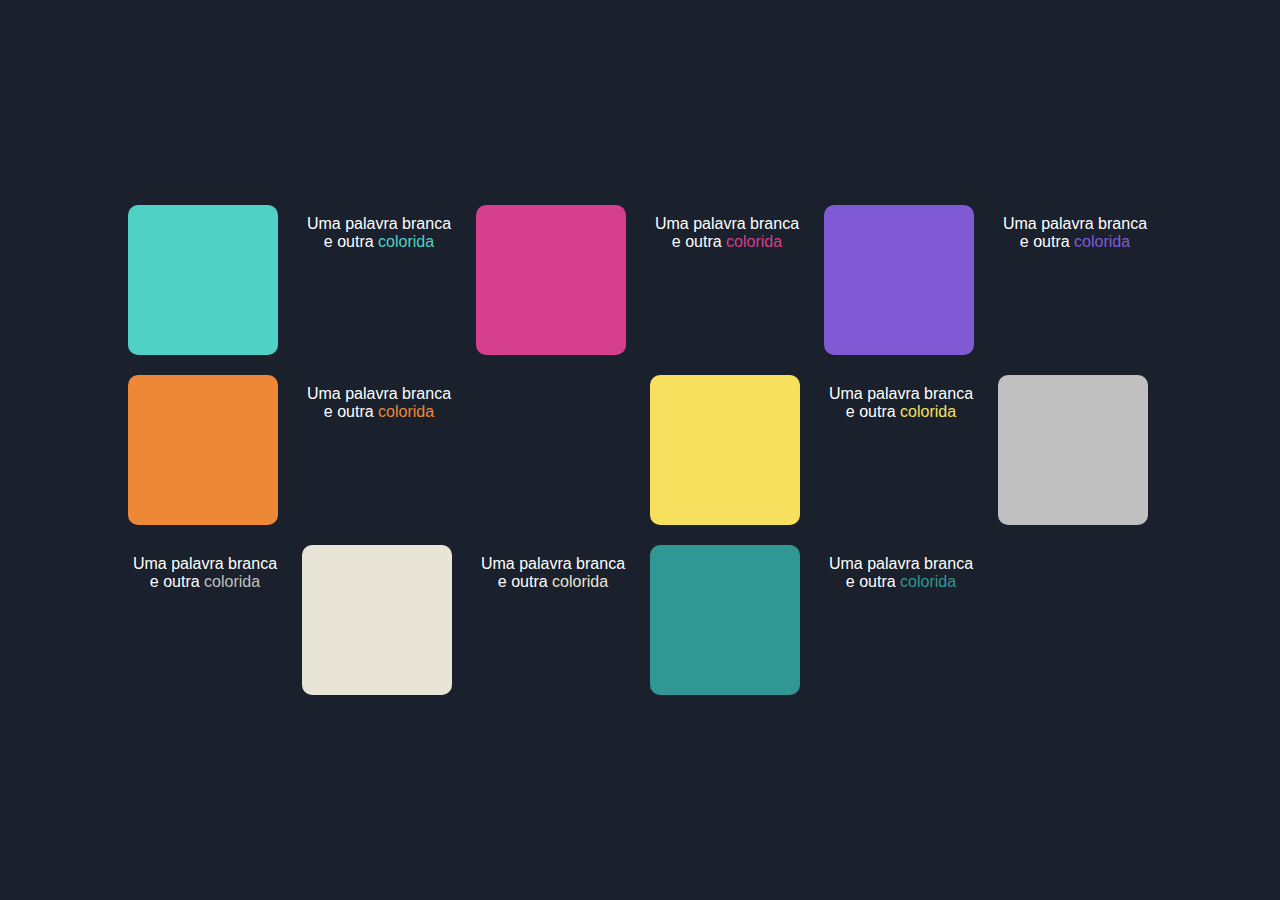
<file: cores.html>
<!DOCTYPE html>
<html lang="en">
<head>
    <meta charset="UTF-8">
    <meta name="viewport" content="width=device-width, initial-scale=1.0">
    <title>Página Colorida</title>
    <style>
        body {
            margin: 0;
            font-family: Arial, sans-serif;
            background-color: #1a202c;
            color: #ffffff;
            display: flex;
            flex-direction: column;
            align-items: center;
            justify-content: center;
            min-height: 100vh;
        }

        .container {
            display: grid;
            grid-template-columns: repeat(auto-fit, minmax(150px, 1fr));
            gap: 20px;
            width: 80%;
        }

        .box {
            width: 150px;
            height: 150px;
            border-radius: 10px;
            position: relative;
        }

        .box + p {
            margin-top: 10px;
            text-align: center;
            font-size: 16px;
        }

        .azul-neon {
            background-color: #4fd1c5;
        }

        .verde-lima {
            background-color: #d53f8c;
        }

        .roxo-vivido {
            background-color: #805ad5;
        }

        .laranja-corajoso {
            background-color: #ed8936;
        }

        .amarelo-quente {
            background-color: #f6e05e;
        }

        .cinza-claro {
            background-color: #c0c0c0;
        }

        .off-white {
            background-color: #e8e4d6;
        }
        .turq {
            background-color: #319795;
        }

        p span {
            color: white;
        }

        p span.color {
            color: inherit;
        }

    </style>
</head>
<body>
    <div class="container">
        <div class="box azul-neon"></div>
        <p>Uma palavra <span>branca</span> e outra <span class="color" style="color: #4fd1c5;">colorida</span></p>

        <div class="box verde-lima"></div>
        <p>Uma palavra <span>branca</span> e outra <span class="color" style="color: #d53f8c;">colorida</span></p>

        <div class="box roxo-vivido"></div>
        <p>Uma palavra <span>branca</span> e outra <span class="color" style="color: #805ad5;">colorida</span></p>

        <div class="box laranja-corajoso"></div>
        <p>Uma palavra <span>branca</span> e outra <span class="color" style="color: #ed8936;">colorida</span></p>
<br><br>
        <div class="box amarelo-quente"></div>
        <p>Uma palavra <span>branca</span> e outra <span class="color" style="color: #f6e05e;">colorida</span></p>

        <div class="box cinza-claro"></div>
        <p>Uma palavra <span>branca</span> e outra <span class="color" style="color: #c0c0c0;">colorida</span></p>

        <div class="box off-white"></div>
        <p>Uma palavra <span>branca</span> e outra <span class="color" style="color: #e8e4d6;">colorida</span></p>

    <div class="box turq"></div>
        <p>Uma palavra <span>branca</span> e outra <span class="color" style="color: #319795;">colorida</span></p>
    </div>
</body>
</html>
</file>
